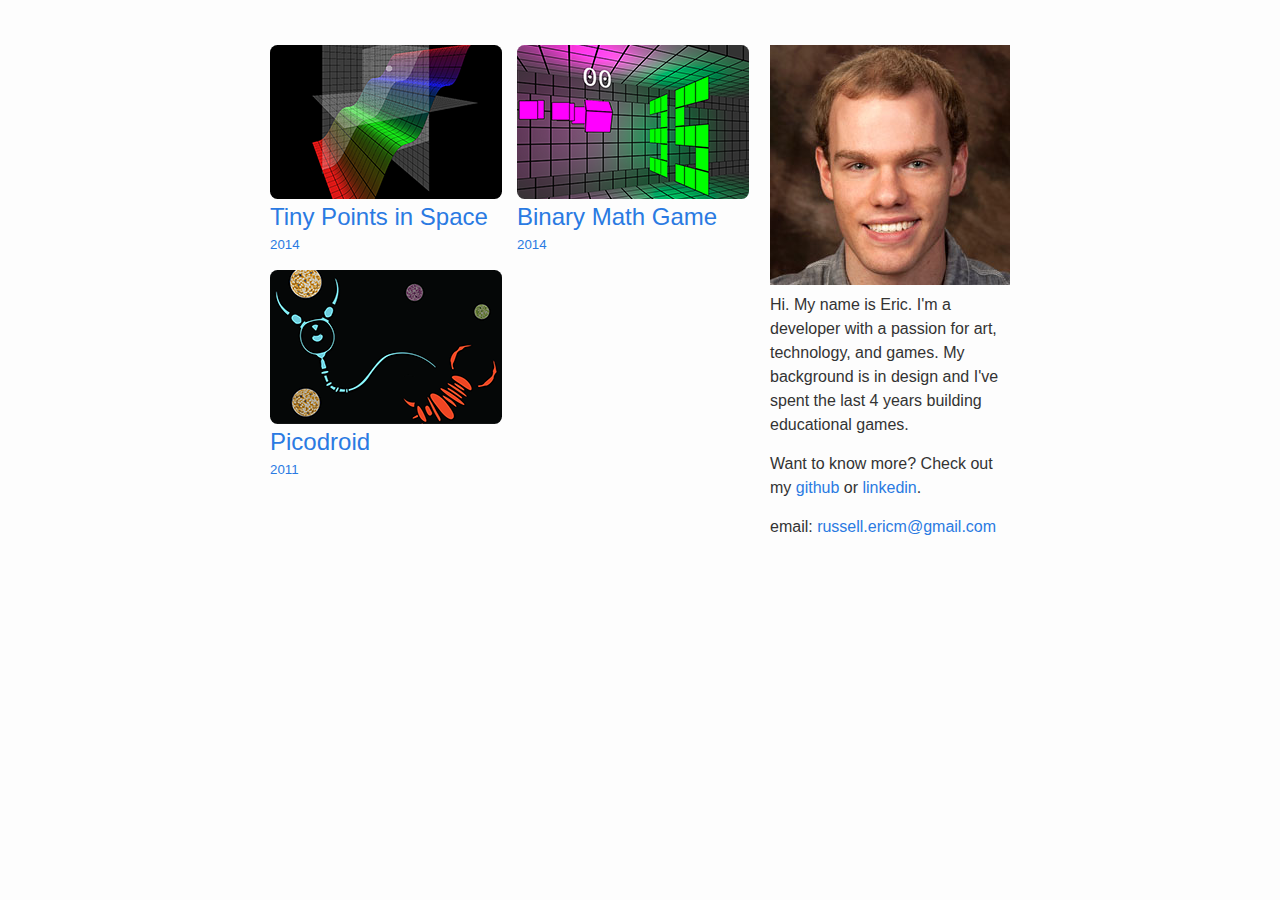
<file: index.html>
<!DOCTYPE html>
<html>
  <head>
  <meta charset="utf-8">
  <meta http-equiv="X-UA-Compatible" content="IE=edge">
  <meta name="viewport" content="width=device-width, initial-scale=1">

  <title>Eric M Russell</title>
  <meta name="description" content="Welcome to my portfolio site.
">

  <link rel="stylesheet" href="/css/main.css">
  <link rel="icon" type="image/x-icon" href="/favicon.ico"/>
  <link rel="canonical" href="http://ericmrussell.com/">
  <link rel="alternate" type="application/rss+xml" title="Eric M Russell" href="http://ericmrussell.com/feed.xml" />
</head>

  <body>
    <div class="page-content">
      <div class="wrapper">
        <div class="sidebar">
  <img src = "images/eric.jpg" />
  <p>Hi. My name is Eric. I'm a developer with a passion for art, technology, and games. My background is in design and I've spent the last 4 years building educational games.</p>
  <p>Want to know more? Check out my <a href="https://github.com/russelleric">github</a> or <a href="https://linkedin.com/in/ericmrussell">linkedin</a>.</p>
  <p>email: <a href="mailto:russell.ericm@gmail.com" >russell.ericm@gmail.com</a></p>
</div>


<ul class="post-list">
  
    <li>
      <a  href="/tpis">
        
          <img class="post-thumb" src="/images/tpis-thumb.png" />
        
        <h2 class="post-link"> Tiny Points in Space</h2>
        <h5> 2014</h5>
      </a>
    </li>
  
    <li>
      <a  href="/bitgame">
        
          <img class="post-thumb" src="/images/bitgame-thumb.png" />
        
        <h2 class="post-link"> Binary Math Game</h2>
        <h5> 2014</h5>
      </a>
    </li>
  
    <li>
      <a  href="/picodroid">
        
          <img class="post-thumb" src="/images/picodroid-thumb.png" />
        
        <h2 class="post-link"> Picodroid</h2>
        <h5> 2011</h5>
      </a>
    </li>
  
</ul>

      </div>
    </div>
  </body>

</html>
</file>
<file: css/main.css>
/**
 * Reset some basic elements
 */
body, h1, h2, h3, h4, h5, h6,
p, blockquote, pre, hr,
dl, dd, ol, ul, figure {
  margin: 0;
  padding: 0; }

/**
 * Basic styling
 */
body {
  font-family: Helvetica, Arial, sans-serif;
  font-size: 16px;
  line-height: 1.5;
  font-weight: 300;
  color: #333;
  background-color: #fdfdfd;
  -webkit-text-size-adjust: 100%; }

/**
 * Set `margin-bottom` to maintain vertical rhythm
 */
h1, h2, h3, h4, h5, h6,
p, blockquote, pre,
ul, ol, dl, figure,
.highlight {
  margin-bottom: 15px; }

/**
 * Images
 */
img {
  max-width: 100%;
  vertical-align: middle; }

/**
 * Figures
 */
figure > img {
  display: block; }

figcaption {
  font-size: 14px; }

/**
 * Lists
 */
ul, ol {
  margin-left: 30px; }

li > ul,
li > ol {
  margin-bottom: 0; }

/**
 * Headings
 */
h1, h2, h3, h4, h5, h6 {
  font-weight: 300; }

/**
 * Links
 */
a {
  color: #2a7ae2;
  text-decoration: none; }
  a:visited {
    color: #1756a9; }
  a:hover {
    color: #333;
    text-decoration: underline; }

/**
 * Blockquotes
 */
blockquote {
  color: #828282;
  border-left: 4px solid #e8e8e8;
  padding-left: 15px;
  font-size: 18px;
  letter-spacing: -1px;
  font-style: italic; }
  blockquote > :last-child {
    margin-bottom: 0; }

/**
 * Code formatting
 */
pre,
code {
  font-size: 15px;
  border: 1px solid #e8e8e8;
  border-radius: 3px;
  background-color: #eef; }

code {
  padding: 1px 5px; }

pre {
  padding: 8px 12px;
  overflow-x: scroll; }
  pre > code {
    border: 0;
    padding-right: 0;
    padding-left: 0; }

/**
 * Wrapper
 */
.wrapper {
  max-width: -webkit-calc(800px - (30px * 2));
  max-width: calc(800px - (30px * 2));
  margin-right: auto;
  margin-left: auto;
  padding-right: 30px;
  padding-left: 30px; }
  @media screen and (max-width: 800px) {
    .wrapper {
      max-width: -webkit-calc(800px - (30px));
      max-width: calc(800px - (30px));
      padding-right: 15px;
      padding-left: 15px; } }

/**
 * Clearfix
 */
.wrapper:after, .footer-col-wrapper:after {
  content: "";
  display: table;
  clear: both; }

/**
 * Icons
 */
.icon > svg {
  display: inline-block;
  width: 16px;
  height: 16px;
  vertical-align: middle; }
  .icon > svg path {
    fill: #828282; }

/**
 * Site header
 */
.site-header {
  margin-bottom: 30px;
  position: relative; }
  .site-header > .wrapper {
    border-bottom: 4px solid #424242; }

.site-title {
  font-size: 26px;
  line-height: 56px;
  letter-spacing: -1px;
  margin-bottom: 0;
  float: left; }
  .site-title, .site-title:visited {
    color: #424242; }

.site-nav {
  float: right;
  line-height: 56px; }
  .site-nav .menu-icon {
    display: none; }
  .site-nav .page-link {
    color: #333;
    line-height: 1.5; }
    .site-nav .page-link:not(:first-child) {
      margin-left: 20px; }
  @media screen and (max-width: 600px) {
    .site-nav {
      position: absolute;
      top: 9px;
      right: 30px;
      background-color: #fdfdfd;
      border: 1px solid #e8e8e8;
      border-radius: 5px;
      text-align: right; }
      .site-nav .menu-icon {
        display: block;
        float: right;
        width: 36px;
        height: 26px;
        line-height: 0;
        padding-top: 10px;
        text-align: center; }
        .site-nav .menu-icon > svg {
          width: 18px;
          height: 15px; }
          .site-nav .menu-icon > svg path {
            fill: #424242; }
      .site-nav .trigger {
        clear: both;
        display: none; }
      .site-nav:hover .trigger {
        display: block;
        padding-bottom: 5px; }
      .site-nav .page-link {
        display: block;
        padding: 5px 10px; } }

/**
 * Site footer
 */
.site-footer {
  border-top: 1px solid #e8e8e8;
  padding: 30px 0; }

.footer-heading {
  font-size: 18px;
  margin-bottom: 15px; }

.contact-list,
.social-media-list {
  list-style: none;
  margin-left: 0; }

.footer-col-wrapper {
  font-size: 15px;
  color: #828282;
  margin-left: -15px; }

.footer-col {
  float: left;
  margin-bottom: 15px;
  padding-left: 15px; }

.footer-col-1 {
  width: -webkit-calc(35% - (30px / 2));
  width: calc(35% - (30px / 2)); }

.footer-col-2 {
  width: -webkit-calc(20% - (30px / 2));
  width: calc(20% - (30px / 2)); }

.footer-col-3 {
  width: -webkit-calc(45% - (30px / 2));
  width: calc(45% - (30px / 2)); }

@media screen and (max-width: 800px) {
  .footer-col-1,
  .footer-col-2 {
    width: -webkit-calc(50% - (30px / 2));
    width: calc(50% - (30px / 2)); }

  .footer-col-3 {
    width: -webkit-calc(100% - (30px / 2));
    width: calc(100% - (30px / 2)); } }
@media screen and (max-width: 600px) {
  .footer-col {
    float: none;
    width: -webkit-calc(100% - (30px / 2));
    width: calc(100% - (30px / 2)); } }
/**
 * Sidebar
 */
.sidebar {
  float: right;
  width: 240px; }
  @media screen and (max-width: 800px) {
    .sidebar {
      width: 100%; } }
  .sidebar > img {
    margin-bottom: 7.5px; }

/**
 * Page content
 */
.page-content {
  padding: 30px 0; }

.page-heading {
  font-size: 20px; }

.post-list {
  margin-left: 0;
  list-style: none;
  width: 495px; }
  @media screen and (max-width: 800px) {
    .post-list {
      width: 100%; } }
  .post-list > li {
    margin-bottom: 0;
    margin-right: 15px;
    display: block;
    float: left;
    height: auto;
    width: 232px; }
    @media screen and (max-width: 800px) {
      .post-list > li {
        max-width: 100%; } }

.post-thumb {
  border-radius: 7.5px; }

.post-meta {
  font-size: 14px;
  color: #828282; }

.post-link {
  display: block;
  font-size: 24px;
  margin-bottom: 0; }

/**
 * Posts
 */
.post-header {
  margin-bottom: 30px; }
  .post-header img {
    margin-bottom: 15px; }

.post-title {
  font-size: 42px;
  letter-spacing: -1px;
  line-height: 1; }
  @media screen and (max-width: 800px) {
    .post-title {
      font-size: 36px; } }

.post-content {
  margin-bottom: 30px; }
  .post-content h2 {
    font-size: 32px; }
    @media screen and (max-width: 800px) {
      .post-content h2 {
        font-size: 28px; } }
  .post-content h3 {
    font-size: 26px; }
    @media screen and (max-width: 800px) {
      .post-content h3 {
        font-size: 22px; } }
  .post-content h4 {
    font-size: 20px; }
    @media screen and (max-width: 800px) {
      .post-content h4 {
        font-size: 18px; } }

/**
 * Syntax highlighting styles
 */
.highlight {
  background: #fff; }
  .highlight .c {
    color: #998;
    font-style: italic; }
  .highlight .err {
    color: #a61717;
    background-color: #e3d2d2; }
  .highlight .k {
    font-weight: bold; }
  .highlight .o {
    font-weight: bold; }
  .highlight .cm {
    color: #998;
    font-style: italic; }
  .highlight .cp {
    color: #999;
    font-weight: bold; }
  .highlight .c1 {
    color: #998;
    font-style: italic; }
  .highlight .cs {
    color: #999;
    font-weight: bold;
    font-style: italic; }
  .highlight .gd {
    color: #000;
    background-color: #fdd; }
  .highlight .gd .x {
    color: #000;
    background-color: #faa; }
  .highlight .ge {
    font-style: italic; }
  .highlight .gr {
    color: #a00; }
  .highlight .gh {
    color: #999; }
  .highlight .gi {
    color: #000;
    background-color: #dfd; }
  .highlight .gi .x {
    color: #000;
    background-color: #afa; }
  .highlight .go {
    color: #888; }
  .highlight .gp {
    color: #555; }
  .highlight .gs {
    font-weight: bold; }
  .highlight .gu {
    color: #aaa; }
  .highlight .gt {
    color: #a00; }
  .highlight .kc {
    font-weight: bold; }
  .highlight .kd {
    font-weight: bold; }
  .highlight .kp {
    font-weight: bold; }
  .highlight .kr {
    font-weight: bold; }
  .highlight .kt {
    color: #458;
    font-weight: bold; }
  .highlight .m {
    color: #099; }
  .highlight .s {
    color: #d14; }
  .highlight .na {
    color: #008080; }
  .highlight .nb {
    color: #0086B3; }
  .highlight .nc {
    color: #458;
    font-weight: bold; }
  .highlight .no {
    color: #008080; }
  .highlight .ni {
    color: #800080; }
  .highlight .ne {
    color: #900;
    font-weight: bold; }
  .highlight .nf {
    color: #900;
    font-weight: bold; }
  .highlight .nn {
    color: #555; }
  .highlight .nt {
    color: #000080; }
  .highlight .nv {
    color: #008080; }
  .highlight .ow {
    font-weight: bold; }
  .highlight .w {
    color: #bbb; }
  .highlight .mf {
    color: #099; }
  .highlight .mh {
    color: #099; }
  .highlight .mi {
    color: #099; }
  .highlight .mo {
    color: #099; }
  .highlight .sb {
    color: #d14; }
  .highlight .sc {
    color: #d14; }
  .highlight .sd {
    color: #d14; }
  .highlight .s2 {
    color: #d14; }
  .highlight .se {
    color: #d14; }
  .highlight .sh {
    color: #d14; }
  .highlight .si {
    color: #d14; }
  .highlight .sx {
    color: #d14; }
  .highlight .sr {
    color: #009926; }
  .highlight .s1 {
    color: #d14; }
  .highlight .ss {
    color: #990073; }
  .highlight .bp {
    color: #999; }
  .highlight .vc {
    color: #008080; }
  .highlight .vg {
    color: #008080; }
  .highlight .vi {
    color: #008080; }
  .highlight .il {
    color: #099; }
</file>
